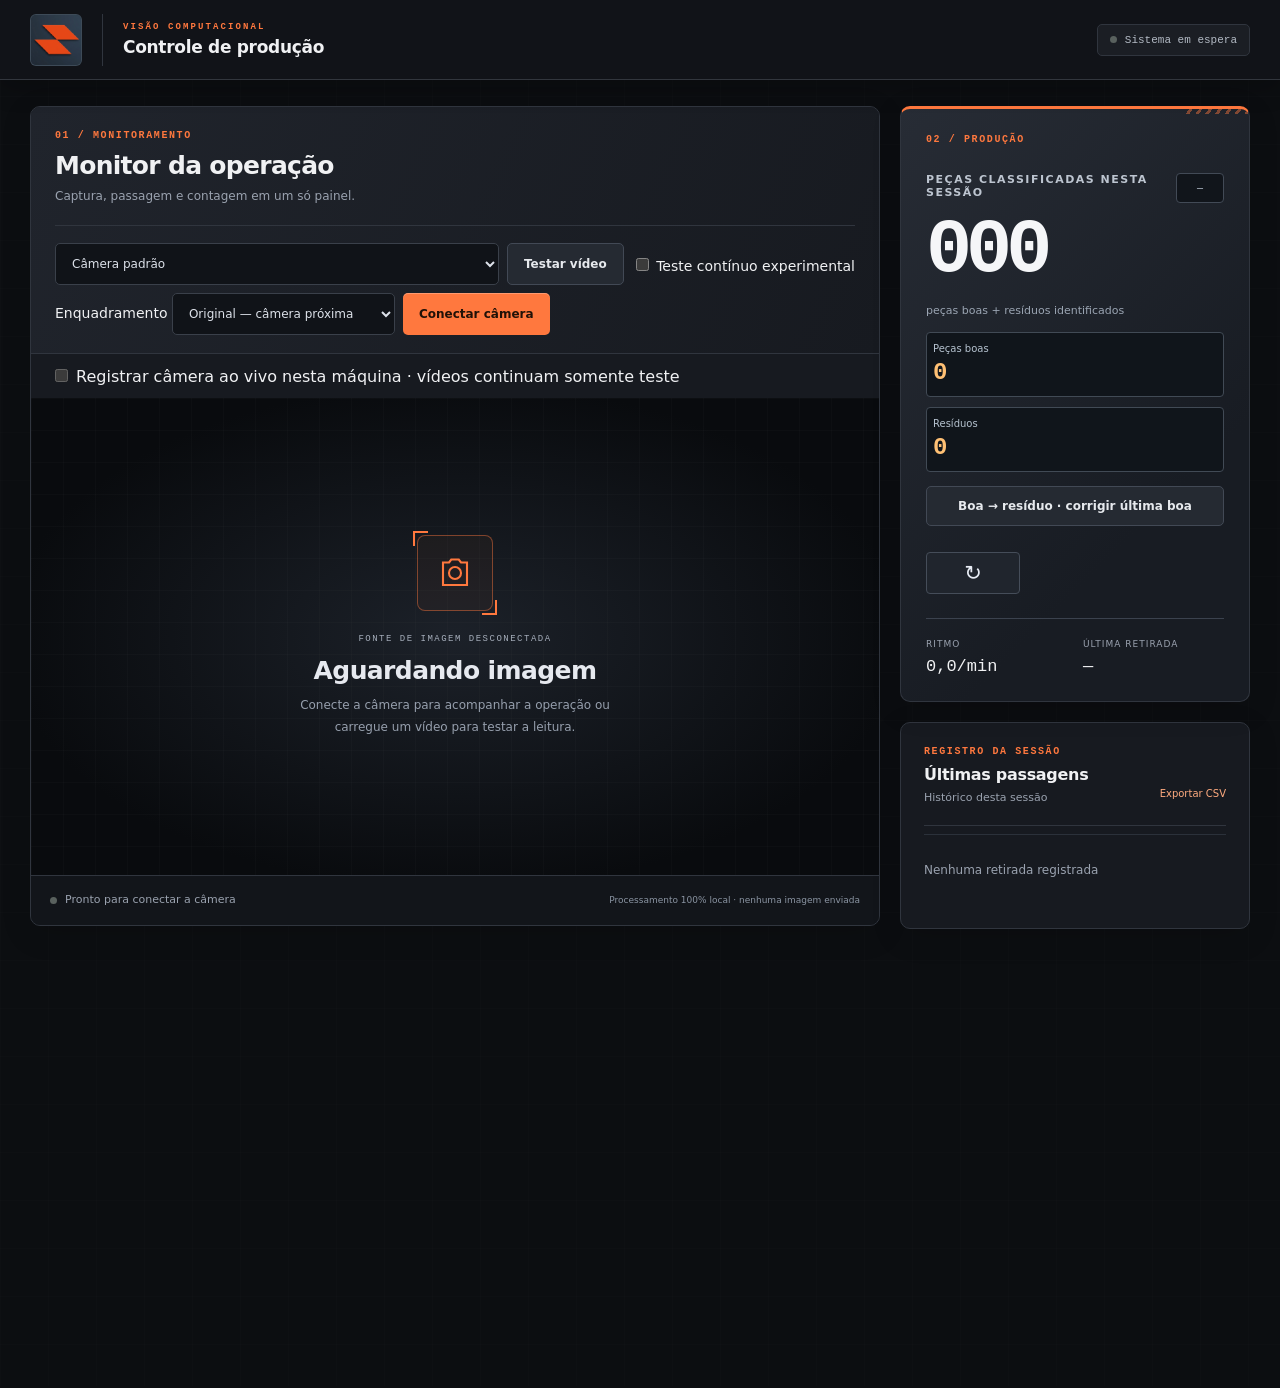
<file: public/linhacount/index.html>
<!doctype html>
<html lang="pt-BR">
<head>
  <meta charset="UTF-8" />
  <meta name="viewport" content="width=device-width, initial-scale=1.0" />
  <meta name="theme-color" content="#101215" />
  <title>Controle de produção — Contagem de tecidos</title>
  <link rel="stylesheet" href="styles.css" />
  <link rel="stylesheet" href="mobile.css" />
  <link rel="stylesheet" href="brand.css?v=16" />
  <link rel="stylesheet" href="tracker.css?v=15" />
</head>
<body>
  <header class="topbar">
    <div class="brand"><div class="logo"><img src="logo-marca.jpg" alt="Logo da empresa" width="1082" height="976" /></div></div>
    <div class="header-context"><span>VISÃO COMPUTACIONAL</span><strong>Controle de produção</strong></div>
    <div id="systemBadge" class="badge"><i></i><span>Sistema em espera</span></div>
  </header>

  <main class="workspace">
    <section class="camera-card card">
      <div class="card-head">
        <div><span class="eyebrow">01 / MONITORAMENTO</span><h1>Monitor da operação</h1><p>Captura, passagem e contagem em um só painel.</p></div>
        <div class="source-controls">
          <select id="cameraSelect" aria-label="Selecionar câmera"><option value="">Câmera padrão</option></select>
          <button id="fileButton" class="button secondary" type="button">Testar vídeo</button>
          <input id="fileInput" type="file" accept="video/*" hidden />
          <label style="font-size:14px"><input id="continuousTest" type="checkbox" /> Teste contínuo experimental</label>
          <label style="font-size:14px">Enquadramento
            <select id="detectorView" aria-label="Enquadramento da detecção">
              <option value="original">Original — câmera próxima</option>
              <option value="wide">Amplo — mesa inteira (teste)</option>
            </select>
          </label>
          <button id="flipCameraButton" class="button secondary camera-flip" type="button" hidden>Trocar câmera</button>
          <button id="cameraButton" class="button primary" type="button">Conectar câmera</button>
        </div>
      </div>

      <label style="display:block;padding:12px 20px;font-size:16px"><input id="recordProduction" type="checkbox" checked /> Registrar câmera ao vivo nesta máquina · vídeos continuam somente teste</label>
      <div id="stage" class="stage">
        <video id="video" autoplay muted playsinline></video>
        <div id="emptyState" class="empty-state">
          <div class="camera-icon" aria-hidden="true"><svg width="36" height="36" viewBox="0 0 24 24" fill="none" stroke="currentColor" stroke-width="1.4"><path d="M8 5l1.5-2h5L16 5h4v15H4V5z"/><circle cx="12" cy="12" r="4"/></svg></div><span class="empty-kicker">FONTE DE IMAGEM DESCONECTADA</span><strong>Aguardando imagem</strong>
          <p>Conecte a câmera para acompanhar a operação ou carregue um vídeo para testar a leitura.</p>
        </div>
        <div id="analysisArea" class="analysis-area">
          <div id="searchBand" class="search-band" title="Área efetivamente analisada: a borda deve percorrer esta faixa">
            <span class="area-label">Área de análise</span>
            <b class="corner c1"></b><b class="corner c2"></b><b class="corner c3"></b><b class="corner c4"></b>
          </div>
          <div id="countLine" class="count-line"><span>INÍCIO DA CONFIRMAÇÃO</span></div>
          <div id="trackerBox" class="tracker-box"><span id="trackerLabel">MOVIMENTO #001</span><i id="trackerPoint"></i></div>
        </div>
        <div id="countFlash" class="count-flash">+1 passagem</div>
        <div class="stage-hud"><span id="fpsLabel">0 fps</span><span id="motionLabel">Movimento 0%</span></div>
        <canvas id="analysisCanvas" width="240" height="135" hidden></canvas>
      </div>

      <div class="statusbar"><div><i id="statusDot"></i><span id="statusText">Pronto para conectar a câmera</span></div><span>Processamento 100% local · nenhuma imagem enviada</span></div>
      <p id="frameWarning" hidden style="padding:12px;color:#ffd36a" role="status">Leitura abaixo de 12 quadros/s: podem ocorrer perdas. Mantenha esta aba visível, o aparelho desbloqueado e confira a conexão da câmera.</p>
    </section>

    <aside class="sidebar">
      <section class="counter-card card">
        <span class="eyebrow">02 / PRODUÇÃO</span>
        <div class="counter-top"><div><label>Peças classificadas nesta sessão</label><output id="countValue">000</output><span class="counter-unit">peças boas + resíduos identificados</span></div><div id="confidenceRing" class="confidence-ring" title="Qualidade do sinal">—</div></div>
        <div class="classification-totals"><div><span>Peças boas</span><strong id="goodValue">0</strong></div><div><span>Resíduos</span><strong id="residueValue">0</strong></div></div>
        <button id="residueButton" class="button secondary" type="button">Boa → resíduo · corrigir última boa</button>
        <div class="counter-actions">
          <button id="minusButton" class="icon-button" aria-label="Retirar uma unidade" hidden>−</button>
          <button id="resetButton" class="icon-button" aria-label="Zerar contador">↻</button>
          <button id="plusButton" class="icon-button" aria-label="Adicionar uma unidade" hidden>+</button>
        </div>
        <div class="metrics"><div><span>Ritmo</span><strong id="rateValue">0,0/min</strong></div><div><span>Última retirada</span><strong id="lastEvent">—</strong></div></div>
      </section>

      <section class="history-card card">
        <div class="section-title"><div><span class="eyebrow">REGISTRO DA SESSÃO</span><h2>Últimas passagens</h2><p>Histórico desta sessão</p></div><button id="exportButton" class="text-button" type="button">Exportar CSV</button></div>
        <ol id="eventList" class="event-list"><li class="empty-event">Nenhuma retirada registrada</li></ol>
      </section>
    </aside>

      <section class="control-card card" hidden>
        <div class="section-title"><div><span class="eyebrow">03 / PARÂMETROS</span><h2>Ajustes de leitura</h2><p>Detector por contraste · experimental</p></div><label class="switch"><input id="armedSwitch" type="checkbox" aria-label="Ativar contagem automática" /><span></span></label></div>

        <div class="settings-grid">
        <div class="field"><div><label for="sensitivity">Sensibilidade</label><output id="sensitivityValue">55%</output></div><input id="sensitivity" type="range" min="10" max="95" value="55" /></div>
        <div class="field"><div><label for="linePosition">Posição da linha</label><output id="lineValue">36%</output></div><input id="linePosition" type="range" min="20" max="85" value="36" /></div>
        <div class="select-field"><label for="direction">Direção até a pilha</label><select id="direction"><option value="down" selected>Máquina → pilha (↓)</option><option value="up">Máquina → pilha (↑)</option></select></div>
        </div>
        <details>
          <summary>Ajustar área de análise</summary>
          <div class="area-grid">
            <label>Esquerda<input id="roiX" type="range" min="0" max="60" value="12" /></label>
            <label>Topo<input id="roiY" type="range" min="0" max="60" value="13" /></label>
            <label>Largura<input id="roiW" type="range" min="25" max="100" value="76" /></label>
            <label>Altura<input id="roiH" type="range" min="25" max="100" value="74" /></label>
            <label>Busca antes da linha<input id="searchSpan" type="range" min="10" max="30" value="20" /></label>
          </div>
        </details>
        <div class="preset-grid">
        <button id="frontalPresetButton" class="button calibrate" type="button">Ajuste frontal · vídeo novo (52 s)</button>
        <button id="calibrateButton" class="button calibrate" type="button">Ajuste lateral · vídeo anterior (10 s)</button>
        </div>
        <p class="tip">A saída é somada imediatamente ao cruzar a linha. Depois, o mesmo registro é confirmado como peça boa ou resíduo, sem aumentar o total novamente. Registros antigos foram preservados. Classificação experimental por movimento enquanto o modelo treinado não estiver instalado. Mantenha a câmera fixa e ambas as saídas visíveis.</p>
      </section>
  </main>

  <div id="toast" class="toast" role="status" aria-live="polite"></div>
  <script src="edge-detector.js?v=13"></script>
  <script src="destination-detector.js?v=37"></script>
  <script src="station.js?v=38"></script>
  <script src="frame-buffer.js?v=40"></script>
  <script src="app.js?v=43"></script>
</body>
</html>
</file>
<file: public/linhacount/styles.css>
:root{color-scheme:dark;--bg:#080d0c;--card:#101716;--card2:#141d1b;--line:rgba(255,255,255,.09);--text:#f0f5f2;--muted:#8f9d98;--green:#42dfa0;--green2:#1fac78;--amber:#f4cd55;--red:#ff6b63;--radius:18px;font-family:Inter,ui-sans-serif,system-ui,-apple-system,"Segoe UI",sans-serif}*{box-sizing:border-box}body{margin:0;min-width:320px;min-height:100vh;background:radial-gradient(circle at 75% -20%,rgba(66,223,160,.12),transparent 35%),var(--bg);color:var(--text)}button,select,input{font:inherit}.topbar{height:72px;padding:0 28px;border-bottom:1px solid var(--line);background:rgba(9,15,14,.94);display:flex;align-items:center;justify-content:space-between;position:sticky;top:0;z-index:20;backdrop-filter:blur(14px)}.brand{display:flex;align-items:center;gap:12px}.brand>div:last-child{display:flex;flex-direction:column}.brand strong{font-size:16px}.brand span{color:var(--muted);font-size:11px;margin-top:2px}.logo{width:40px;height:40px;border-radius:12px;display:grid;place-items:center;background:var(--green);color:#07120e;font-size:13px;font-weight:900;box-shadow:0 0 30px rgba(66,223,160,.16)}.badge{display:flex;align-items:center;gap:8px;padding:7px 12px;border-radius:100px;border:1px solid var(--line);font-size:12px;color:#a9b4b0;background:rgba(255,255,255,.025)}.badge i,.statusbar i{width:7px;height:7px;border-radius:50%;background:#59615e}.badge.live{color:#a7f2d2;border-color:rgba(66,223,160,.25);background:rgba(66,223,160,.08)}.badge.live i{background:var(--green);box-shadow:0 0 0 5px rgba(66,223,160,.1);animation:pulse 1.5s infinite}.workspace{max-width:1540px;margin:auto;padding:24px 28px 36px;display:grid;grid-template-columns:minmax(0,1fr) 370px;gap:20px}.card{background:linear-gradient(160deg,rgba(18,26,24,.98),rgba(13,20,18,.98));border:1px solid var(--line);border-radius:var(--radius);box-shadow:0 20px 55px rgba(0,0,0,.18)}.camera-card{overflow:hidden;align-self:start}.card-head{min-height:76px;padding:15px 18px;display:flex;align-items:center;justify-content:space-between;gap:15px;border-bottom:1px solid var(--line)}h1,h2,p{margin:0}.card-head h1,.section-title h2{font-size:15px;font-weight:650}.card-head p,.section-title p{color:var(--muted);font-size:11px;margin-top:4px}.source-controls{display:flex;align-items:center;gap:8px}.source-controls select{width:190px;height:36px;color:#dfe8e4;background:#151e1c;border:1px solid var(--line);border-radius:9px;padding:0 30px 0 10px;outline:none}.source-controls select:focus{border-color:var(--green)}.button{height:36px;border:0;border-radius:9px;padding:0 13px;font-size:12px;font-weight:650;cursor:pointer;transition:.18s}.button:hover{transform:translateY(-1px)}.button.primary{background:var(--green);color:#07120e}.button.secondary{background:#1a2421;color:#dce5e1;border:1px solid var(--line)}.stage{position:relative;aspect-ratio:16/9;min-height:370px;background:#040706;overflow:hidden}.stage video{width:100%;height:100%;object-fit:contain;opacity:0;transition:opacity .25s}.stage.has-video video{opacity:1}.empty-state{position:absolute;inset:0;display:grid;place-content:center;text-align:center;padding:30px}.stage.has-video .empty-state{display:none}.camera-icon{width:64px;height:64px;margin:0 auto 16px;border:1px dashed rgba(255,255,255,.18);border-radius:18px;background:rgba(255,255,255,.025);display:grid;place-items:center;color:var(--muted);font-size:26px}.empty-state strong{font-size:15px}.empty-state p{max-width:390px;color:var(--muted);font-size:12px;line-height:1.7;margin-top:8px}.analysis-area{display:none;position:absolute;left:12%;top:13%;width:76%;height:74%;border:1px solid rgba(66,223,160,.62);border-radius:10px;pointer-events:none;box-shadow:inset 0 0 45px rgba(66,223,160,.025)}.stage.has-video .analysis-area{display:block}.area-label{position:absolute;top:-25px;left:-1px;padding:4px 7px;border-radius:5px;background:rgba(21,76,55,.88);color:#a9f7d5;font-size:9px;text-transform:uppercase;letter-spacing:.12em;font-weight:800}.count-line{position:absolute;left:0;right:0;top:58%;border-top:2px dashed var(--amber)}.count-line span{position:absolute;right:-1px;top:-24px;background:var(--amber);color:#171305;border-radius:4px;padding:3px 6px;font-size:9px;font-weight:900;text-transform:uppercase;letter-spacing:.08em}.corner{position:absolute;width:18px;height:18px;border-color:var(--green)}.c1{left:-2px;top:-2px;border-left:3px solid;border-top:3px solid}.c2{right:-2px;top:-2px;border-right:3px solid;border-top:3px solid}.c3{left:-2px;bottom:-2px;border-left:3px solid;border-bottom:3px solid}.c4{right:-2px;bottom:-2px;border-right:3px solid;border-bottom:3px solid}.stage-hud{display:none;position:absolute;left:12px;bottom:11px;gap:6px}.stage.has-video .stage-hud{display:flex}.stage-hud span{font:10px ui-monospace,monospace;background:rgba(0,0,0,.66);padding:4px 7px;border-radius:5px;color:#d7e2dd}.count-flash{position:absolute;inset:0;display:grid;place-items:center;font-size:90px;font-weight:900;color:var(--green);opacity:0;transform:scale(.75);text-shadow:0 10px 60px rgba(0,0,0,.75);pointer-events:none}.count-flash.show{animation:countFlash .7s ease}.statusbar{min-height:42px;padding:9px 17px;display:flex;align-items:center;justify-content:space-between;gap:14px;color:var(--muted);font-size:10px;border-top:1px solid var(--line)}.statusbar div{display:flex;align-items:center;gap:8px}.statusbar i.active{background:var(--amber);box-shadow:0 0 10px rgba(244,205,85,.5)}.sidebar{display:flex;flex-direction:column;gap:16px}.counter-card{padding:22px}.counter-top{display:flex;justify-content:space-between;align-items:flex-start}.counter-top label{display:block;color:var(--muted);font-size:10px;font-weight:750;text-transform:uppercase;letter-spacing:.16em}.counter-top output{display:block;margin-top:5px;font:650 68px ui-monospace,SFMono-Regular,Consolas,monospace;line-height:1.05;letter-spacing:-.09em;font-variant-numeric:tabular-nums}.confidence-ring{width:42px;height:42px;border:1px solid var(--line);border-radius:50%;display:grid;place-items:center;color:var(--muted);font-size:11px}.counter-actions{display:grid;grid-template-columns:repeat(3,1fr);gap:8px;margin-top:16px}.icon-button{height:40px;border-radius:9px;border:1px solid var(--line);background:#151e1c;color:#dce5e1;font-size:21px;cursor:pointer;transition:.15s}.icon-button:hover{background:#1b2824;border-color:rgba(66,223,160,.25)}.metrics{display:grid;grid-template-columns:1fr 1fr;gap:10px;margin-top:16px;padding-top:15px;border-top:1px solid var(--line)}.metrics div{display:flex;flex-direction:column;gap:4px}.metrics span{color:var(--muted);font-size:9px;text-transform:uppercase;letter-spacing:.1em}.metrics strong{font-size:13px}.control-card,.history-card{padding:18px}.section-title{display:flex;align-items:center;justify-content:space-between;gap:12px}.switch{position:relative;width:38px;height:22px}.switch input{opacity:0;width:0;height:0}.switch span{position:absolute;inset:0;background:#27302e;border-radius:99px;cursor:pointer;transition:.2s}.switch span:after{content:"";position:absolute;width:16px;height:16px;left:3px;top:3px;background:#84908c;border-radius:50%;transition:.2s}.switch input:checked+span{background:var(--green2)}.switch input:checked+span:after{transform:translateX(16px);background:white}.field{margin-top:18px}.field>div{display:flex;justify-content:space-between;color:#ced8d4;font-size:11px}.field output{color:var(--green);font-family:ui-monospace,monospace}.field input[type=range],.area-grid input{width:100%;accent-color:var(--green);margin-top:9px;height:4px}details{margin-top:16px;padding:11px 12px;background:rgba(255,255,255,.025);border:1px solid var(--line);border-radius:10px}summary{cursor:pointer;font-size:11px;color:#ccd6d2}.area-grid{display:grid;grid-template-columns:1fr 1fr;gap:12px;margin-top:13px}.area-grid label{font-size:9px;color:var(--muted)}.area-grid input{display:block}.button.calibrate{width:100%;height:39px;margin-top:14px;background:rgba(66,223,160,.1);border:1px solid rgba(66,223,160,.22);color:#9ff0cd}.button.calibrate:disabled{opacity:.5;cursor:not-allowed}.tip{margin-top:9px!important;color:var(--muted);font-size:9px!important;line-height:1.5!important}.text-button{border:0;background:none;color:var(--green);font-size:10px;cursor:pointer}.event-list{list-style:none;margin:14px 0 0;padding:0;max-height:165px;overflow:auto}.event-list li{display:grid;grid-template-columns:28px 1fr auto;align-items:center;gap:8px;padding:9px 2px;border-top:1px solid rgba(255,255,255,.055);font-size:10px}.event-list li b{width:24px;height:24px;display:grid;place-items:center;border-radius:7px;background:rgba(66,223,160,.09);color:var(--green)}.event-list li span{color:#dbe4e0}.event-list li time{color:var(--muted);font-family:ui-monospace,monospace}.event-list .empty-event{display:block;text-align:center;color:var(--muted);padding:25px 0}.toast{position:fixed;left:50%;bottom:22px;transform:translate(-50%,20px);padding:10px 14px;border:1px solid var(--line);border-radius:10px;background:#19221f;color:#e9f0ed;font-size:11px;opacity:0;pointer-events:none;transition:.25s;z-index:50;box-shadow:0 15px 40px rgba(0,0,0,.35)}.toast.show{opacity:1;transform:translate(-50%,0)}@keyframes pulse{50%{opacity:.45}}@keyframes countFlash{0%{opacity:0;transform:scale(.7)}25%{opacity:1;transform:scale(1)}100%{opacity:0;transform:scale(1.12)}}@media(max-width:1050px){.workspace{grid-template-columns:1fr}.sidebar{display:grid;grid-template-columns:1fr 1fr}.history-card{grid-column:1/-1}}@media(max-width:720px){.topbar{padding:0 16px}.badge span{display:none}.workspace{padding:14px;display:block}.card{margin-bottom:14px}.card-head{align-items:flex-start;flex-direction:column}.source-controls{width:100%;flex-wrap:wrap}.source-controls select{width:100%}.source-controls .button{flex:1}.stage{min-height:250px}.statusbar>span{display:none}.sidebar{display:block}.counter-top output{font-size:60px}}
</file>
<file: public/linhacount/mobile.css>
html,body{max-width:100%;overflow-x:hidden}body{min-width:0;min-height:100dvh}
@media(max-width:720px){
  .topbar{height:58px;padding-left:max(12px,env(safe-area-inset-left));padding-right:max(12px,env(safe-area-inset-right))}
  .logo{width:34px;height:34px;border-radius:10px}.brand span{display:none}.badge{padding:7px 9px}
  .workspace{width:100%;padding:10px max(10px,env(safe-area-inset-right)) calc(18px + env(safe-area-inset-bottom)) max(10px,env(safe-area-inset-left))}
  .card{width:100%;margin-bottom:10px;border-radius:13px}.card-head{min-height:0;padding:12px;align-items:stretch;gap:10px}.card-head p{line-height:1.4}
  .source-controls{display:grid;grid-template-columns:1fr 1fr;gap:7px}.source-controls select{grid-column:1/-1;width:100%;min-width:0}.source-controls .button{width:100%;min-width:0;padding:0 8px}
  .stage{width:100%;min-height:0;aspect-ratio:3/4}.stage video{object-fit:contain}.statusbar{padding:8px 12px}
  .counter-card{padding:16px}.counter-top output{font-size:56px}.control-card,.history-card{padding:15px}
  .select-field{align-items:flex-start;flex-direction:column;gap:7px}.select-field select{width:100%;max-width:none}.area-grid{grid-template-columns:1fr}
  .event-list li{grid-template-columns:28px minmax(0,1fr)}.event-list li time{grid-column:2}
  .toast{width:calc(100% - 24px);text-align:center;bottom:calc(12px + env(safe-area-inset-bottom))}
}
@media(max-width:380px){.source-controls{grid-template-columns:1fr}.source-controls select{grid-column:auto}.counter-top output{font-size:50px}.card-head h1{font-size:14px}}
@media(max-width:720px) and (orientation:landscape){.stage{aspect-ratio:16/9;max-height:72vh}.workspace{padding-bottom:10px}}
</file>
<file: public/linhacount/brand.css>
/* Industrial interface. Camera, tracking coordinates and count logic are unchanged. */
.embedded-station.expanded-station .stage{height:65vh;min-height:300px}
.embedded-station.expanded-station .source-controls{display:flex;flex-wrap:wrap}
.embedded-station.expanded-station .source-controls select{flex:1;min-width:160px}
.embedded-station.expanded-station .workspace{max-width:1500px;margin:auto}
body.embedded-station{min-height:0;background:#101318}
.embedded-station .topbar,.embedded-station .card-head>div:first-child,.embedded-station .history-card,.embedded-station .counter-actions,.embedded-station .metrics,.embedded-station .confidence-ring,.embedded-station .counter-card>.eyebrow,.embedded-station .counter-unit{display:none}
.embedded-station .workspace{display:block;padding:0;max-width:none}
.embedded-station .card{margin:0;border:0;border-radius:0;box-shadow:none}
.embedded-station .card-head{padding:8px;min-height:0;gap:0}
.embedded-station .source-controls{padding:0;border:0;display:grid;grid-template-columns:1fr 1fr;gap:6px}
.embedded-station .source-controls select{grid-column:1/-1;width:100%;min-width:0;font-size:11px}
.embedded-station .source-controls .button{padding:8px 5px;font-size:10px;min-height:38px}
.embedded-station .stage{aspect-ratio:auto;height:235px;min-height:235px;max-height:none}
.embedded-station .empty-state{padding:15px}.embedded-station .empty-state strong{font-size:16px}
.embedded-station .empty-state p,.embedded-station .empty-kicker{font-size:9px}
.embedded-station .camera-icon{width:38px;height:38px;margin-bottom:12px}
.embedded-station .statusbar{padding:8px;font-size:10px;min-height:0}
.embedded-station .statusbar>span{display:none}
.embedded-station .sidebar{display:block}.embedded-station .counter-card{padding:9px;background:#171b22}
.embedded-station .counter-top>div:first-child{display:flex;align-items:center;justify-content:space-between;width:100%;gap:8px}
.embedded-station .counter-top label{font-size:9px;letter-spacing:0}
.embedded-station .counter-top output{font-size:24px;letter-spacing:0;margin:0}
.embedded-station>.station-notice{font-size:10px!important;padding:8px!important;line-height:1.5}
.embedded-station .embedded-settings{margin:0;border-radius:0;padding:10px;border:0;border-top:1px solid #343c49}
.embedded-station .control-card{padding:12px 0}.embedded-station .section-title h2{font-size:14px}
.embedded-station .settings-grid,.embedded-station .preset-grid,.embedded-station .area-grid{grid-template-columns:1fr}
:root{color-scheme:dark;--bg:#0c0e11;--card:#171a20;--card2:#1d2128;--line:#30353e;--text:#f0f1f3;--muted:#9aA2af;--accent:#ff783e;--radius:10px}
body{background:linear-gradient(90deg,#ffffff02 1px,transparent 1px),linear-gradient(#ffffff02 1px,transparent 1px),var(--bg);background-size:48px 48px;color:var(--text)}
.topbar{height:80px;padding:0 30px;background:#111318;border-bottom:1px solid #32363d;box-shadow:0 8px 24px #0003}
.brand{padding-right:20px;border-right:1px solid var(--line)}
.logo{position:relative;width:52px;height:52px;flex:0 0 52px;border-radius:6px;overflow:hidden;background:#293745;border:1px solid #ffffff18;box-shadow:none}
.logo img{position:absolute;width:190%;max-width:none;height:auto;left:50%;top:50%;transform:translate(-50%,-50%)}
.header-context{display:flex;flex-direction:column;gap:5px;margin-left:20px;margin-right:auto}
.header-context span{font:600 9px ui-monospace,Consolas,monospace;letter-spacing:2.1px;color:var(--accent)}
.header-context strong{font-size:17px;font-weight:600;letter-spacing:-.3px}
.badge{padding:9px 12px;border-radius:5px;font:11px ui-monospace,Consolas,monospace;background:#1b1e24;color:#b3bac4}
.badge.live{background:#142a22}
.workspace{max-width:1660px;padding:26px 30px 40px;display:grid;grid-template-columns:minmax(0,1fr) 350px;grid-template-areas:"camera sidebar" "controls sidebar";gap:20px;align-items:start}
.card{background:var(--card);border:1px solid var(--line);border-radius:var(--radius);box-shadow:0 8px 30px #0002;min-width:0}
.camera-card{grid-area:camera}
.sidebar{grid-area:sidebar;display:flex;flex-direction:column;gap:20px;min-width:0}
.control-card{grid-area:controls}
.card-head{padding:23px 24px 18px;display:flex;flex-direction:column;align-items:stretch;gap:20px;background:linear-gradient(115deg,#20242c,#171a20)}
.eyebrow{display:block;font:600 10px ui-monospace,Consolas,monospace;letter-spacing:1.6px;color:var(--accent);margin-bottom:10px}
.card-head h1{font-size:25px;letter-spacing:-.7px;font-weight:650}
.card-head p{font-size:12px;line-height:1.5;color:var(--muted);margin-top:7px}
.source-controls{display:flex;flex-wrap:wrap;width:100%;gap:8px;padding-top:17px;border-top:1px solid var(--line)}
.source-controls select{flex:1;min-width:160px;width:auto}
.source-controls select,.select-field select{height:42px;color:#dce1e9;background:#101318;border:1px solid #3a404a;border-radius:5px;padding:0 12px;font-size:12px}
.button{height:auto;min-height:42px;padding:10px 16px;border-radius:5px;font-size:12px;font-weight:650}
.button:hover{transform:none}
.button.primary{background:var(--accent);color:#211107;box-shadow:inset 0 1px #ffffff40}
.button.primary:hover{background:#ff935f}
.button.secondary{background:#252a32;border:1px solid #424955;color:#e6e9ed}
.button.secondary:hover{background:#333a44}
.stage{background:#060709;aspect-ratio:16/9;min-height:390px}
.stage:not(.has-video){background-image:linear-gradient(#ffffff04 1px,transparent 1px),linear-gradient(90deg,#ffffff04 1px,transparent 1px),radial-gradient(ellipse at center,#1c2129,#090b0e 75%);background-size:32px 32px,32px 32px,100% 100%}
.empty-state{padding:32px;color:#e6e9ef}
.camera-icon{width:76px;height:76px;margin-bottom:23px;border:1px solid #ff783e70;border-radius:8px;background:#ff783e0a;color:var(--accent);position:relative}
.camera-icon:before,.camera-icon:after{content:"";position:absolute;width:13px;height:13px;border-color:var(--accent);border-style:solid}
.camera-icon:before{left:-5px;top:-5px;border-width:2px 0 0 2px}
.camera-icon:after{right:-5px;bottom:-5px;border-width:0 2px 2px 0}
.empty-kicker{font:9px ui-monospace,Consolas,monospace;letter-spacing:1.5px;color:#a6aebb;margin-bottom:12px}
.empty-state strong{font-size:25px;font-weight:550;letter-spacing:-.6px}
.empty-state p{max-width:350px;font-size:12px;line-height:1.8;color:#969fad;margin-top:10px}
.stage-hud{top:12px;bottom:auto}
.stage-hud span{border:1px solid #ffffff24;border-radius:3px;background:#080a0ee8}
.statusbar{min-height:50px;padding:12px 19px;background:#12151a;font-size:11px;line-height:1.5}
.statusbar>span{font-size:9px;color:#8b95a3}
.statusbar i{flex-shrink:0}
.counter-card{position:relative;padding:25px;background:linear-gradient(135deg,#272c35,#181c23 70%);border-top:3px solid var(--accent);overflow:hidden}
.counter-card:after{content:"";position:absolute;right:0;top:0;width:66px;height:5px;background:repeating-linear-gradient(125deg,transparent 0 5px,#ff783e70 5px 8px);pointer-events:none}
.counter-card>.eyebrow{margin-bottom:28px}
.counter-top{gap:6px}
.counter-top>div:first-child{min-width:0}
.counter-top label{font-size:11px;color:#bdc5d0;letter-spacing:1.5px}
.counter-top output{font:600 clamp(66px,6vw,90px)/1.15 ui-monospace,Consolas,monospace;letter-spacing:-6px;color:#f5f6f8;margin:8px 0 4px;overflow-wrap:anywhere}
.counter-unit{font-size:11px;color:#9ba5b3}
.confidence-ring{width:48px;height:30px;flex-shrink:0;border-radius:4px;font:10px ui-monospace,Consolas,monospace;color:#b8c2cf;background:#11151b;border-color:#424a56}
.counter-actions{gap:8px;margin-top:26px}
.icon-button{height:42px;border-radius:4px;background:#20252d;border:1px solid #454d59;color:#e8edf5}
.icon-button:hover{border-color:var(--accent);background:#30353f}
.metrics{gap:16px;margin-top:24px;padding-top:20px;border-color:#3b424e}
.metrics span{font-size:9px;letter-spacing:1px}
.metrics strong{font:500 17px ui-monospace,Consolas,monospace;margin-top:4px}
.control-card,.history-card{padding:23px}
.section-title{padding-bottom:18px;border-bottom:1px solid var(--line)}
.section-title .eyebrow{margin-bottom:8px}
.section-title h2{font-size:17px;font-weight:600;letter-spacing:-.3px}
.section-title p{margin-top:6px;line-height:1.5}
.switch{flex-shrink:0}
.switch span{background:#454d59}
.switch span:after{background:#d6dbe2}
.switch input:checked+span{background:var(--accent)}
.settings-grid{display:grid;grid-template-columns:1fr 1fr 1.1fr;gap:20px;margin-top:22px;align-items:start}
.field{margin-top:0;padding:0}
.field>div,.select-field label{font-size:12px;color:#c8d0db}
.field output{color:var(--accent);font-size:12px}
.field input[type=range],.area-grid input{accent-color:var(--accent);height:6px;margin-top:17px;cursor:pointer}
.select-field{display:flex;flex-direction:column;gap:10px;margin:0}
.select-field select{width:100%;min-width:0}
details{margin-top:20px;padding:14px 15px;background:#12151a;border-radius:5px;border-color:#323944}
summary{color:#c8d0db;font-size:12px}
.area-grid{grid-template-columns:repeat(3,minmax(0,1fr));gap:18px}
.area-grid label{font-size:11px}
.preset-grid{display:grid;grid-template-columns:1fr 1fr;gap:10px;margin-top:16px}
.button.calibrate{margin:0;min-height:43px;height:auto;white-space:normal;background:#252322;border:1px solid #71503a;color:#ffc8a8;text-align:left;padding:12px}
.button.calibrate:hover{background:#352a23;border-color:var(--accent)}
.tip{font-size:10px!important;line-height:1.7!important;color:#949eac;margin-top:15px!important}
.history-card .section-title{align-items:flex-end}
.history-card h2{font-size:16px}
.text-button{color:#ffab7f;font-size:10px;white-space:nowrap;padding:8px 0}
.event-list{max-height:420px;margin-top:8px;scrollbar-width:thin;scrollbar-color:#454d59 transparent}
.event-list li{padding:14px 0;border-color:#2b313a;font-size:11px}
.event-list li span{color:#c8d0db;overflow-wrap:anywhere}
.event-list li b{border-radius:3px;background:#ff783e14;color:#ffad86}
.event-list .empty-event{text-align:left;padding:28px 0;font-size:12px}
.toast{background:#232831;border-color:#565f6c;color:#edf1f7;border-radius:5px}
#frameWarning{background:#352914;color:#ffd98d!important;margin:0}
button:focus-visible,select:focus-visible,summary:focus-visible,input:focus-visible{outline:2px solid #ffad80;outline-offset:4px}
.switch:has(input:focus-visible){outline:2px solid #ffad80;outline-offset:4px;border-radius:20px}
[hidden]{display:none!important}
@media(min-width:1600px){.stage{min-height:460px}}
@media(max-width:1200px){.workspace{padding:22px;grid-template-columns:minmax(0,1fr) 310px;gap:16px}.counter-card,.control-card,.history-card{padding:20px}.settings-grid{grid-template-columns:1fr 1fr}.select-field{grid-column:1/-1}.source-controls select{flex-basis:100%}.counter-top output{font-size:75px}.card-head{padding:20px}}
@media(max-width:1050px){.workspace{grid-template-columns:1fr;grid-template-areas:"camera" "sidebar" "controls"}.sidebar{display:grid;grid-template-columns:1fr 1fr;align-items:start}.history-card{grid-column:auto}.settings-grid{grid-template-columns:1fr 1fr 1.1fr}.select-field{grid-column:auto}.source-controls select{flex-basis:auto}.stage{min-height:380px}.event-list{max-height:210px}}
@media(max-width:720px){
.topbar{height:70px;padding:0 max(14px,env(safe-area-inset-right)) 0 max(14px,env(safe-area-inset-left))}
.brand{padding-right:12px}.logo{width:43px;height:43px;flex-basis:43px}
.header-context{margin-left:12px;gap:5px}.header-context span{font-size:7px;letter-spacing:1.2px}.header-context strong{font-size:13px}.badge{padding:8px}
.workspace{display:grid;gap:14px;padding:14px max(12px,env(safe-area-inset-right)) calc(24px + env(safe-area-inset-bottom)) max(12px,env(safe-area-inset-left))}
.card{margin:0;border-radius:8px}.sidebar{display:grid;grid-template-columns:1fr;gap:14px}
.card-head{padding:19px 16px;gap:16px}.card-head h1{font-size:23px}.eyebrow{font-size:9px}
.source-controls{display:grid;grid-template-columns:1fr 1fr;gap:8px;padding-top:14px}.source-controls select{min-width:0;width:100%;grid-column:1/-1;height:44px}.source-controls .button{padding:10px 8px;min-height:44px}
.stage{min-height:0;aspect-ratio:3/4}.empty-state{padding:24px}.empty-state strong{font-size:23px}.empty-kicker{font-size:8px;letter-spacing:1px}
.statusbar{padding:12px 14px}.counter-card,.history-card,.control-card{padding:20px}.counter-top output{font-size:82px}.counter-card>.eyebrow{margin-bottom:22px}
.settings-grid{grid-template-columns:1fr;gap:22px}.area-grid{grid-template-columns:1fr 1fr}.preset-grid{grid-template-columns:1fr}.event-list{max-height:260px}
}
@media(max-width:380px){.source-controls{grid-template-columns:1fr}.source-controls select{grid-column:auto}.header-context strong{font-size:12px}.header-context span{letter-spacing:.6px}.topbar{gap:0}.area-grid{grid-template-columns:1fr}}
@media(max-width:720px) and (orientation:landscape){.stage{aspect-ratio:16/9;max-height:72vh}}
@media(prefers-reduced-motion:reduce){*,*:before,*:after{animation:none!important;transition:none!important}}
</file>
<file: public/linhacount/tracker.css>
.tracker-box{display:none;position:absolute;border:2px solid var(--green);border-radius:7px;box-shadow:0 0 0 1px rgba(0,0,0,.35),0 0 22px rgba(66,223,160,.18);transition:left .08s linear,top .08s linear,width .08s linear,height .08s linear;z-index:4}
.tracker-box.visible{display:block}.tracker-box.crossed{border-color:var(--amber);box-shadow:0 0 26px rgba(244,205,85,.42)}
.tracker-box span{position:absolute;left:-2px;top:-22px;padding:3px 6px;border-radius:4px;background:var(--green);color:#05100c;font:800 8px ui-monospace,monospace;white-space:nowrap;letter-spacing:.06em}
.tracker-box.crossed span{background:var(--amber)}.tracker-box i{position:absolute;width:10px;height:10px;border-radius:50%;background:var(--green);border:2px solid #07120e;transform:translate(-50%,-50%);left:50%;top:50%;box-shadow:0 0 0 4px rgba(66,223,160,.22)}
.select-field{display:flex;align-items:center;justify-content:space-between;gap:12px;margin-top:16px}.select-field label{font-size:11px;color:#ced8d4}
.select-field select{height:32px;max-width:190px;padding:0 28px 0 9px;border:1px solid var(--line);border-radius:8px;background:#151e1c;color:#dfe8e4;font-size:10px;outline:none}.select-field select:focus{border-color:var(--green)}
/* The crop is just a coordinate container. Only the sampled band is outlined. */
.analysis-area{border:0;border-radius:0;box-shadow:none}
.search-band{position:absolute;border:1px solid #80dbbf;background:rgba(65,210,160,.035);pointer-events:none}
.search-band .area-label{top:-21px;font-size:8px;letter-spacing:.04em;padding:3px 5px;white-space:nowrap}
.search-band .corner{width:10px;height:10px;color:#b6f7e0}
.count-line{right:auto;z-index:3}
.count-line span{font-size:8px;top:-18px;padding:2px 4px;white-space:nowrap;letter-spacing:.03em}
.tracker-box{transition:none;box-shadow:0 0 0 1px #051b16;z-index:4}
.tracker-box span{top:7px;left:0;font-size:8px;letter-spacing:0;padding:2px 4px}
.tracker-box.crossed{opacity:.85;box-shadow:none}
.count-flash{inset:12px 12px auto auto;display:block;padding:7px 10px;border:1px solid #66dda9;background:#092d23;font:800 12px ui-monospace,monospace;border-radius:4px;z-index:6;transform:none;text-shadow:none}
.count-flash.show{animation:passageFlash .65s ease}
@keyframes passageFlash{0%,100%{opacity:0}15%,75%{opacity:1}}
.classification-totals{display:grid;grid-template-columns:minmax(0,1fr);gap:10px;margin:14px 0}
.classification-totals div{padding:10px 6px;border:1px solid #414a55;background:#10151b;border-radius:4px;min-width:0}
.classification-totals span{display:block;font-size:10px;color:#b6c3d0;overflow-wrap:anywhere}
.classification-totals strong{display:block;font:700 24px ui-monospace,monospace;margin-top:5px;color:#ffc074}
#residueButton{width:100%;height:auto;min-height:40px;white-space:normal}
</file>
